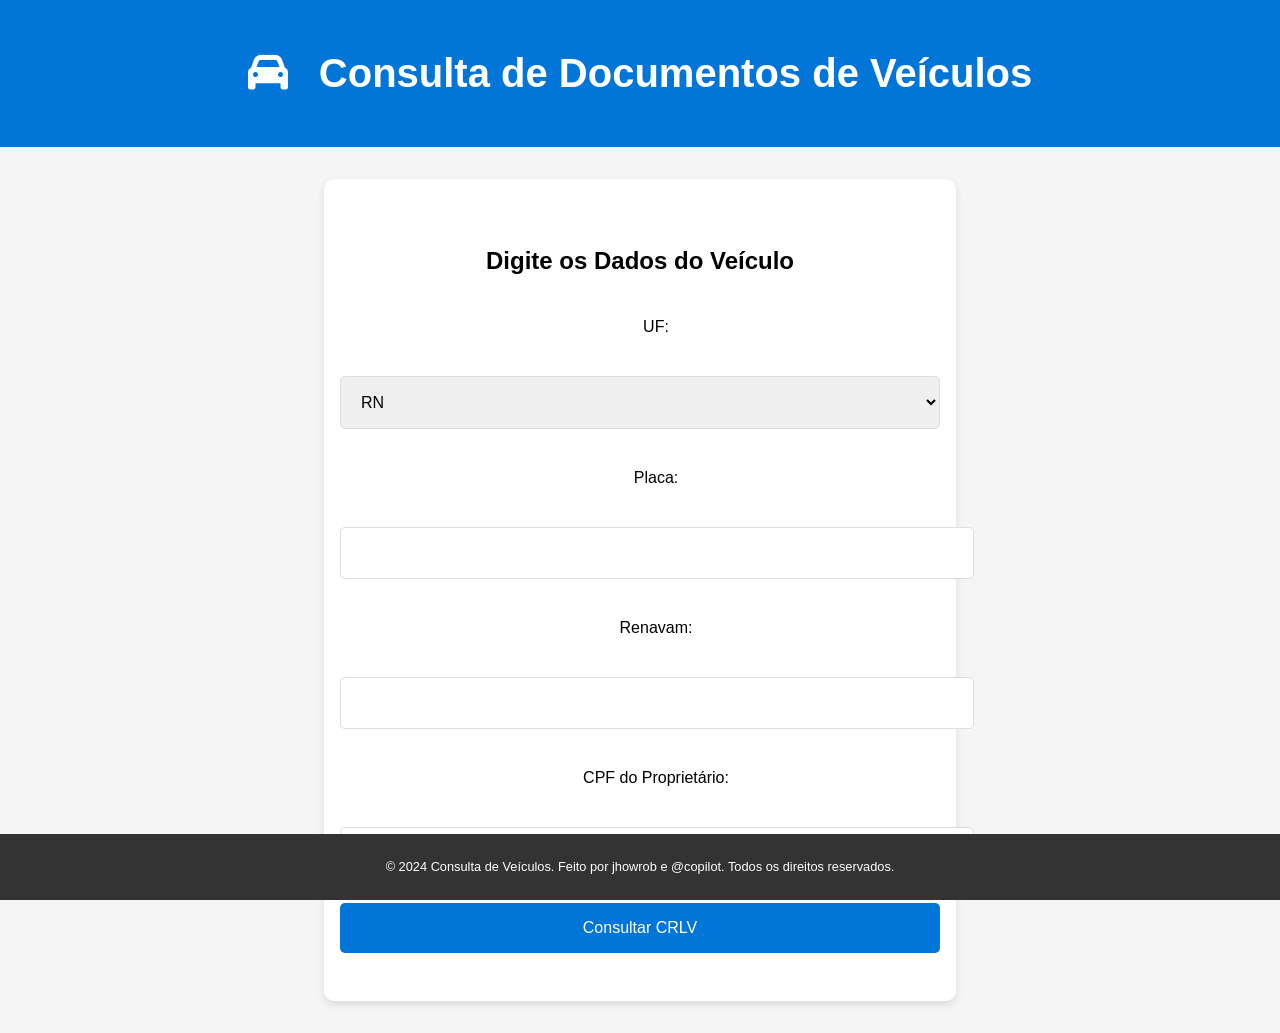
<file: index.html>
<!DOCTYPE html>
<html lang="pt-BR">
<head>
    <meta charset="UTF-8">
    <meta name="viewport" content="width=device-width, initial-scale=1.0">
    <title>Consulta de Veículos</title>
    <link rel="stylesheet" href="styles.css">
    <link rel="stylesheet" href="https://cdnjs.cloudflare.com/ajax/libs/font-awesome/6.0.0-beta3/css/all.min.css">
    <script>
        function redirecionar() {
            const uf = document.getElementById("uf").value;
            const placa = document.getElementById("placa").value;
            const renavam = document.getElementById("renavam").value;
            const cpf = document.getElementById("cpf").value;
            const url = `https://crlvdigital.detran.${uf}.gov.br/Home/ImprimirCRLV?placa=${placa}&renavam=${renavam}&documentoProprietario=${cpf}`;
            window.location.href = url;
        }
    </script>
</head>
<body>
    <header>
        <h1><i class="fas fa-car"></i> Consulta de Documentos de Veículos</h1>
    </header>
    <main>
        <section class="consulta">
            <h2>Digite os Dados do Veículo</h2>
            <form onsubmit="event.preventDefault(); redirecionar();">
                <label for="uf">UF:</label>
                <select id="uf" name="uf" required>
                    <option value="rn">RN</option>
                    <option value="ce">CE</option>
                    <!-- Adicione outras opções conforme necessário -->
                </select>

                <label for="placa">Placa:</label>
                <input type="text" id="placa" name="placa" required>

                <label for="renavam">Renavam:</label>
                <input type="text" id="renavam" name="renavam" required>

                <label for="cpf">CPF do Proprietário:</label>
                <input type="text" id="cpf" name="cpf" required>

                <button type="submit">Consultar CRLV</button>
            </form>
        </section>
    </main>
    <footer>
        <p>&copy; 2024 Consulta de Veículos. Feito por jhowrob e @copilot. Todos os direitos reservados.</p>
    </footer>
</body>
</html>
</file>
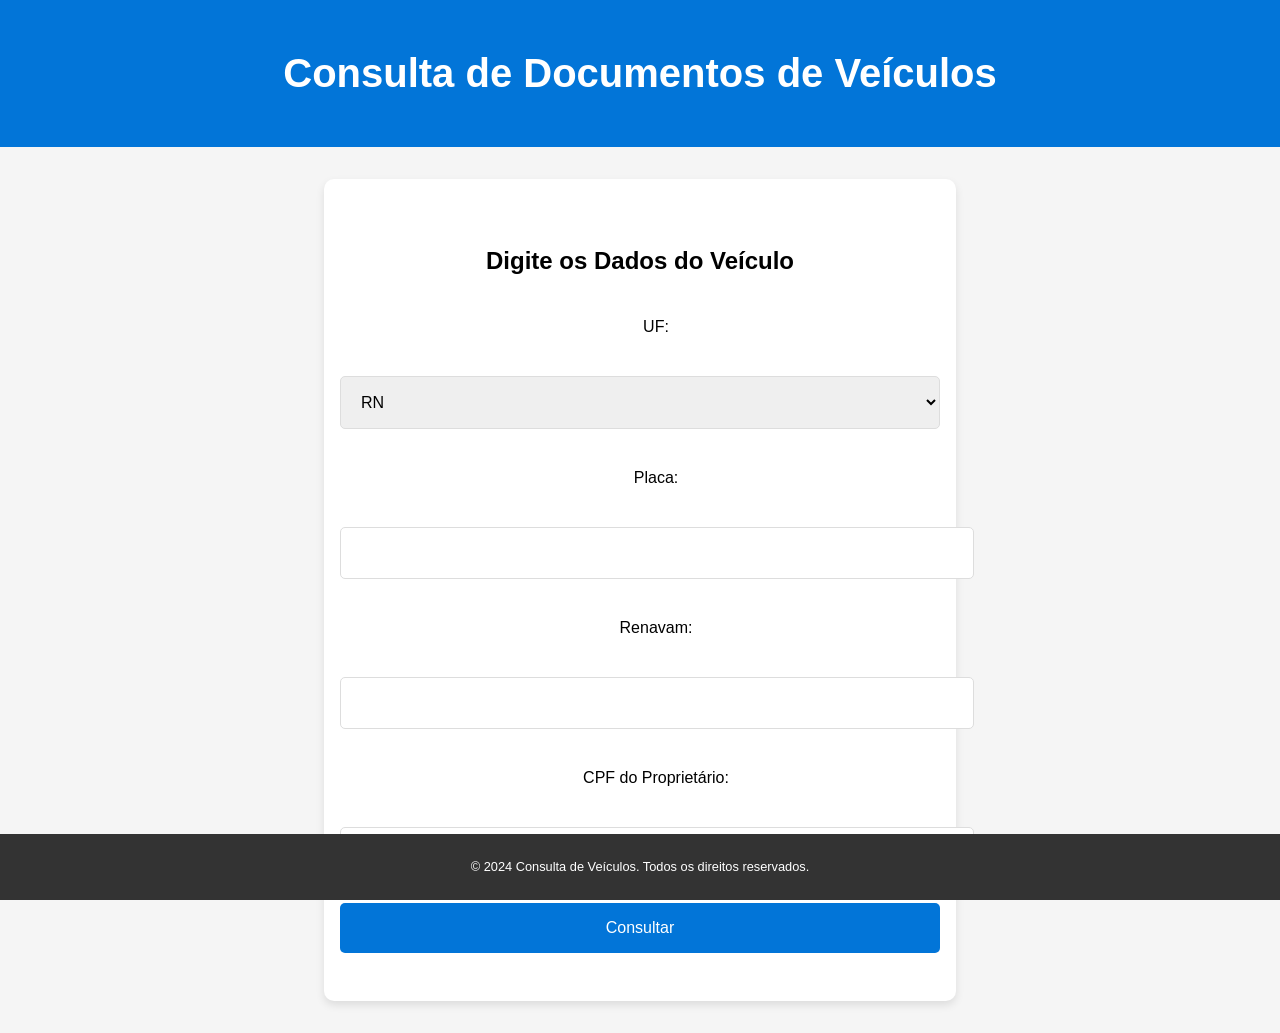
<file: test.html>
<!DOCTYPE html>
<html lang="pt-BR">
<head>
    <meta charset="UTF-8">
    <meta name="viewport" content="width=device-width, initial-scale=1.0">
    <title>Redirecionador de Consulta</title>
    <link rel="stylesheet" href="styles.css">
    <script>
        function redirecionar() {
            const uf = document.getElementById("uf").value;
            const placa = document.getElementById("placa").value;
            const renavam = document.getElementById("renavam").value;
            const cpf = document.getElementById("cpf").value;
            const url = `https://crlvdigital.detran.${uf}.gov.br/Home/ImprimirCRLV?placa=${placa}&renavam=${renavam}&documentoProprietario=${cpf}`;
            window.location.href = url;
        }
    </script>
</head>
<body>
    <header>
        <h1>Consulta de Documentos de Veículos</h1>
    </header>
    <main>
        <section class="consulta">
            <h2>Digite os Dados do Veículo</h2>
            <form onsubmit="event.preventDefault(); redirecionar();">
                <label for="uf">UF:</label>
                <select id="uf" name="uf" required>
                    <option value="rn">RN</option>
                    <!-- Adicione outras opções conforme necessário -->
                </select>

                <label for="placa">Placa:</label>
                <input type="text" id="placa" name="placa" required>

                <label for="renavam">Renavam:</label>
                <input type="text" id="renavam" name="renavam" required>

                <label for="cpf">CPF do Proprietário:</label>
                <input type="text" id="cpf" name="cpf" required>

                <button type="submit">Consultar</button>
            </form>
        </section>
    </main>
    <footer>
        <p>&copy; 2024 Consulta de Veículos. Todos os direitos reservados.</p>
    </footer>
</body>
</html>
</file>
<file: styles.css>
body {
    font-family: 'Roboto', sans-serif;
    margin: 0;
    padding: 0;
    background-color: #f5f5f5;
}

header {
    background-color: #0275d8;
    color: white;
    padding: 1.5em 0;
    text-align: center;
}

h1 {
    font-size: 2.5em;
}

h1 i {
    margin-right: 0.5em;
}

.consulta {
    text-align: center;
    padding: 3em 1em;
    background-color: white;
    box-shadow: 0 4px 8px rgba(0, 0, 0, 0.1);
    max-width: 600px;
    margin: 2em auto;
    border-radius: 10px;
}

form {
    display: flex;
    flex-direction: column;
    gap: 1em;
}

label, input, select, button {
    width: 100%;
    padding: 1em;
    font-size: 1em;
    margin-top: 0.5em;
}

input, select, button {
    border: 1px solid #ddd;
    border-radius: 5px;
}

button {
    background-color: #0275d8;
    color: white;
    border: none;
    cursor: pointer;
    transition: background-color 0.3s ease;
}

button:hover {
    background-color: #025aa5;
}

footer {
    background-color: #333;
    color: white;
    text-align: center;
    padding: 1em 0; /* Diminui o padding */
    font-size: 0.8em; /* Diminui o tamanho da fonte */
    position: fixed;
    width: 100%;
    bottom: 0;
}
</file>
